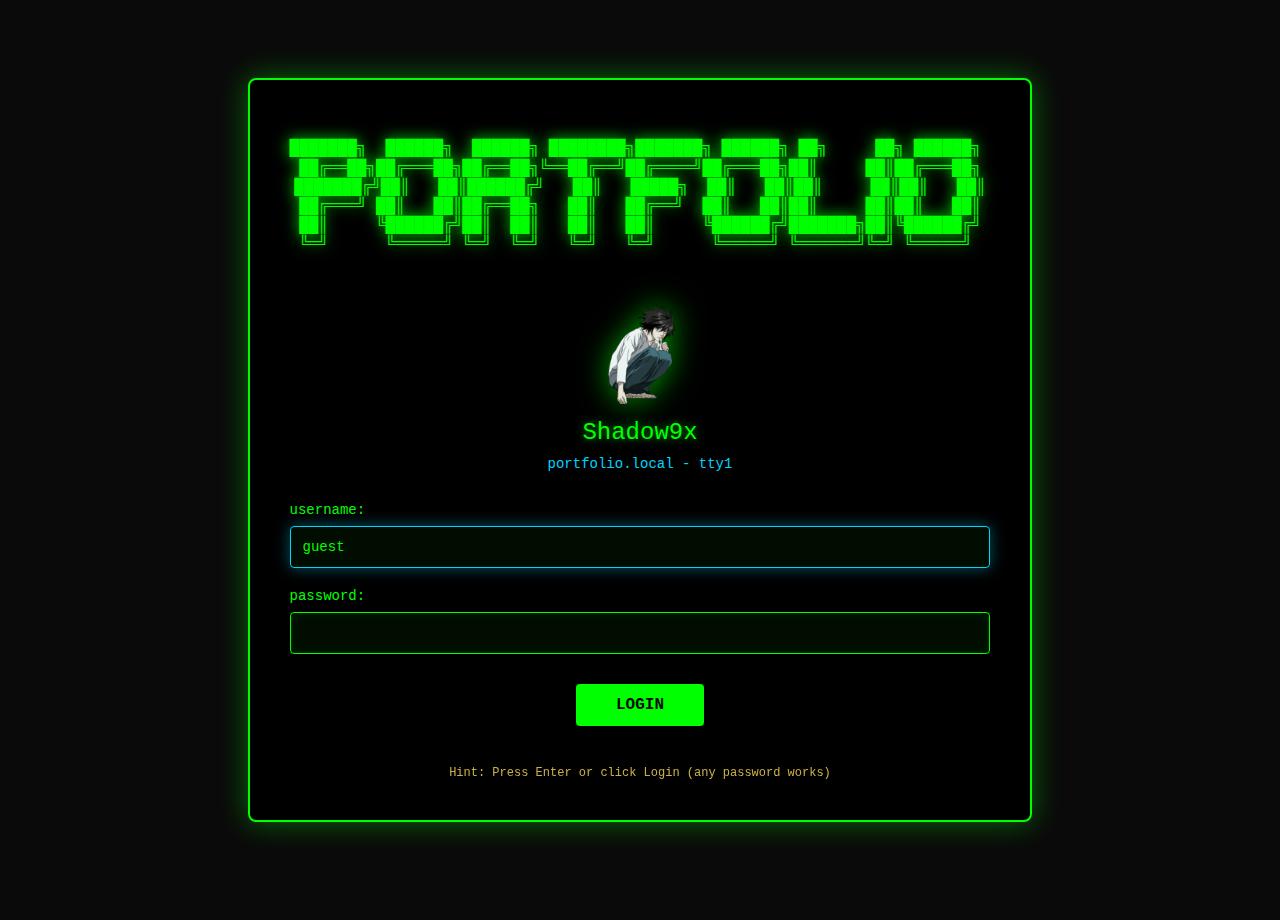
<file: index.html>
<!DOCTYPE html>
<html lang="en">
<head>
    <meta charset="UTF-8">
    <meta name="viewport" content="width=device-width, initial-scale=1.0">
    <title>Sh9x Portfolio</title>
    <link rel="icon" type="image/x-icon" href="images/geass.icon">
    <link rel="stylesheet" href="styles.css">
</head>

<body>
    <canvas id="matrix-bg"></canvas>
    
    <!-- Loader Screen -->
    <div class="loader-screen hidden" id="loader-screen">
        <div class="loader-text">Initializing System...</div>
        <div class="loader-bar-container">
            <div class="loader-bar"></div>
        </div>
        <div class="loader-status" id="loader-status">Loading modules...</div>
    </div>
    
    <!-- Login Screen -->
    <div class="login-screen" id="login-screen">
        <div class="login-box">
            <div class="root-logo">
███████╗  ██████╗  ██████╗ ████████╗███████╗ ██████╗ ██╗     ██╗ ██████╗ 
██╔══██╗██╔═══██╗██╔══██╗╚══██╔══╝██╔════╝██╔═══██╗██║     ██║██╔═══██╗
███████╔╝██║   ██║██████╔╝   ██║   █████╗  ██║   ██║██║     ██║██║   ██║
██╔═══╝ ██║   ██║██╔══██╗   ██║   ██╔══╝  ██║   ██║██║     ██║██║   ██║
██║     ╚██████╔╝██║  ██║   ██║   ██║     ╚██████╔╝███████╗██║╚██████╔╝
╚═╝      ╚═════╝ ╚═╝  ╚═╝   ╚═╝   ╚═╝      ╚═════╝ ╚══════╝╚═╝ ╚═════╝ 
            </div>
            <img src="images/ryuzaki.icon" alt="Logo" class="login-icon">
            <div class="login-title">Shadow9x</div>
            <div class="login-subtitle">portfolio.local - tty1</div>
            
            <form class="login-form" id="login-form">
                <div class="input-group">
                    <label class="input-label">username:</label>
                    <input type="text" class="login-input" id="username" autocomplete="off" value="guest">
                </div>
                <div class="input-group">
                    <label class="input-label">password:</label>
                    <input type="password" class="login-input" id="password" autocomplete="off">
                </div>
                <button type="submit" class="login-button">LOGIN</button>
                <div class="login-hint">Hint: Press Enter or click Login (any password works)</div>
            </form>
        </div>
    </div>
    
    <div class="terminal-container">
        <div class="terminal-header">
            <div class="terminal-buttons">
                <div class="terminal-button btn-close"></div>
                <div class="terminal-button btn-minimize"></div>
                <div class="terminal-button btn-maximize"></div>
            </div>
            <div class="terminal-title">root@portfolio: ~</div>
        </div>
        
        <div class="terminal-body" id="terminal-output">
            <div class="input-line hidden">
                <span class="prompt">root@portfolio:~#</span>
                <input type="text" id="terminal-input" autofocus autocomplete="off" spellcheck="false">
                <span class="cursor"></span>
            </div>
        </div>
    </div>

    <script>
        // Matrix rain effect
        const canvas = document.getElementById('matrix-bg');
        const ctx = canvas.getContext('2d');

        canvas.width = window.innerWidth;
        canvas.height = window.innerHeight;

        const chars = 'アイウエオカキクケコサシスセソタチツテトナニヌネノハヒフヘホマミムメモヤユヨラリルレロワヲン0123456789ABCDEFGHIJKLMNOPQRSTUVWXYZ';
        const fontSize = 14;
        const columns = canvas.width / fontSize;
        const drops = Array(Math.floor(columns)).fill(1);

        function drawMatrix() {
            ctx.fillStyle = 'rgba(0, 0, 0, 0.05)';
            ctx.fillRect(0, 0, canvas.width, canvas.height);
            
            ctx.fillStyle = '#00ff00';
            ctx.font = fontSize + 'px monospace';

            for (let i = 0; i < drops.length; i++) {
                const text = chars[Math.floor(Math.random() * chars.length)];
                ctx.fillText(text, i * fontSize, drops[i] * fontSize);
                
                if (drops[i] * fontSize > canvas.height && Math.random() > 0.975) {
                    drops[i] = 0;
                }
                drops[i]++;
            }
        }

        setInterval(drawMatrix, 35);

        // Terminal functionality
        const terminalOutput = document.getElementById('terminal-output');
        const terminalInput = document.getElementById('terminal-input');
        const loginScreen = document.getElementById('login-screen');
        const loginForm = document.getElementById('login-form');
        const loaderScreen = document.getElementById('loader-screen');
        const loaderStatus = document.getElementById('loader-status');
        let commandHistory = [];
        let historyIndex = -1;
        let isLoggedIn = false;

        // Handle login
        loginForm.addEventListener('submit', (e) => {
            e.preventDefault();
            const username = document.getElementById('username').value;
            
            if (username.trim() !== '') {
                // Hide login screen
                loginScreen.style.opacity = '0';
                setTimeout(() => {
                    loginScreen.classList.add('hidden');
                    
                    // Show loader
                    loaderScreen.classList.remove('hidden');
                    
                    const loadingMessages = [
                        'Loading modules...',
                        'Initializing kernel...',
                        'Mounting filesystems...',
                        'Starting services...',
                        'Loading user profile...',
                        'Almost ready...'
                    ];
                    
                    let msgIndex = 0;
                    const msgInterval = setInterval(() => {
                        if (msgIndex < loadingMessages.length) {
                            loaderStatus.textContent = loadingMessages[msgIndex];
                            msgIndex++;
                        }
                    }, 350);
                    
                    // Hide loader after animation completes
                    setTimeout(() => {
                        clearInterval(msgInterval);
                        loaderScreen.style.opacity = '0';
                        setTimeout(() => {
                            loaderScreen.classList.add('hidden');
                            isLoggedIn = true;
                            bootSequence();
                            terminalInput.focus();
                        }, 500);
                    }, 2300);
                }, 500);
            }
        });

        // Focus username on page load
        window.addEventListener('load', () => {
            document.getElementById('username').focus();
        });

        const commands = {
            help: `<div class="section-title">Available Commands</div>
<div style="margin: 10px 0;">
    <span class="info">about</span>        - Display information about me
</div>
<div style="margin: 10px 0;">
    <span class="info">skills</span>       - Show my technical skills
</div>
<div style="margin: 10px 0;">
    <span class="info">projects</span>     - List my projects
</div>
<div style="margin: 10px 0;">
    <span class="info">certificates</span> - View my certifications
</div>
<div style="margin: 10px 0;">
    <span class="info">experience</span>   - Show work experience
</div>
<div style="margin: 10px 0;">
    <span class="info">resume</span>   - Acces my resume
</div>
<div style="margin: 10px 0;">
    <span class="info">contact</span>      - Get my contact information
</div>
<div style="margin: 10px 0;">
    <span class="info">clear</span>        - Clear the terminal
</div>
<div style="margin: 10px 0;">
    <span class="info">matrix</span>       - Toggle Matrix effect
</div>
<div style="margin: 10px 0;">
    <span class="info">help</span>         - Show this help message
</div>`,
            
            about: `<div class="section-title">About Me</div>
<div style="margin: 10px 0;">
    <span class="success">Name:</span> DXRK
</div>
<div style="margin: 10px 0;">
    <span class="success">Role:</span> IT & Cloud / Pentester
</div>
<div style="margin: 10px 0;">
    <span class="success">Location:</span> Casablanca, Morocco
</div>
<div style="margin: 10px 0;">
    <span class="success">Status:</span> Available for opportunities
</div>
<span class="success"> I'm a passionate IT professional with expertise in cybersecurity, 
cloud, and system administration. I love exploring new technologies 
and building innovative solutions.</span>`,

            skills: function() {
                const skills = [
                    { name: 'Linux/WinServer', level: 80 },
                    { name: 'Python', level: 75 },
                    { name: 'Virtualisation', level: 80 },
                    { name: 'Cybersecurity', level: 70 },
                    { name: 'Networking', level: 80 },
                    { name: 'Docker/K8s', level: 75 },
                    { name: 'Oracle/MariaDB', level: 80 },
                    { name: 'Cloud (AWS/Azure)', level: 75 }
                ];

                let output = '<div class="section-title">Technical Skills</div>';
                skills.forEach(skill => {
                    output += `<div class="skill-bar">
                        <span class="skill-name">${skill.name}</span>
                        <div class="bar-container">
                            <div class="bar-fill" style="width: ${skill.level}%"></div>
                        </div>
                        <span style="margin-left: 10px; color: #00ff00;">${skill.level}%</span>
                    </div>`;
                });
                return output;
            },

            projects: `<div class="section-title">Featured Projects</div>
            
<div class="project-card">
    <div class="project-title">→ Cloud Attack Surface Detector</div>
    <span class="info">Tech:Python, Go, Node.js, Cloud credentials</span> 
    <div>Automated tool capable of analyzing a cloud environment to identify all vulnerable points.</div>
    <a href="https://github.com/(nottoday)/Cloud-Attack-Surface-Detector" target="_blank">Link : github.com/(nottoday)/Cloud-Attack-Surface-Detector</a>
</div>

<div class="project-card">
    <div class="project-title">→ Cloud-Native Microservice Stack</div>
    <span class="info">Tech:</span> Docker, Kubernetes, Python Flask, MongoDB, NGINX, Prometheus, Grafana, GitHub Actions, Helm
    <div>Cloud-native platform simulating enterprise-level microservices
architecture</div>
    <a href="https://github.com/(nottoday)/Cloud-Native-Microservice-Stack" target="_blank">Link : github.com/(nottoday)/Cloud-Native-Microservice-Stack</a>
</div>

<div class="project-card">
    <div class="project-title">→ Cloud Shift</div>
    <span class="info">Tech:</span> Openstack, Linux, KVM, MariaDB, RabbitMQ, CI/CD
    <div>Comprehensive private cloud solution using Openstack for business
requirements</div>
    <a href="#" target="_blank"></a>
</div>

<div class="project-card">
    <div class="project-title">→ Azure DDoS Protection Plan</div>
    <span class="info">Tech:</span> Azure Monitor, Log Analytics, Azure Security Center, Powershell, ARM Templates
    <div>DDoS protection strategy to protect critical cloud infrastructure from volumetric
cyber attacks</div>
    <a href="#" target="_blank"></a>
</div>`,

            certificates: `<div class="section-title">Certifications & Achievements</div>

<div class="project-card">
    <div class="project-title">✓ Cyber Security 101</div>
    <span class="info">Issued:</span> 2025
    <div>Certification ID: THM-GONTPKMFVU</div>
</div>

<div class="project-card">
    <div class="project-title">✓ Pre Security Certificate</div>
    <span class="info">Issued:</span> 2025
    <div>Certification ID: THM-3OI3P42R9U</div>
</div>

<div class="project-card">
    <div class="project-title">✓ Introduction to CIP</div>
    <span class="info">Issued:</span> 2025
    <div>Certification ID: 82a08218-7f29-4ad8-bcc9-e742e7eb31ab</div>
</div>

<div class="project-card">
    <div class="project-title">✓ AWS Certified Cloud Practitioner</div>
    <span class="info">Issued:</span> 2025
    <div>Certification ID: 57cce6ae8ea5487689ee3ba772f29fa0</div>
</div>

<div class="project-card">
    <div class="project-title">✓ ALX Professional Foundations</div>
    <span class="info">Issued:</span> 2025
    <div>Certification ID: 9r589pT3zL</div>
</div>

<div class="project-card">
    <div class="project-title">✓ Cisco: Python Essentials 1</div>
    <span class="info">Issued:</span> 2024
    <div>Certification ID: 6a9ba6ac-460d-4005-94b6-4a92aebf1adc</div>
</div>

<div class="project-card">
    <div class="project-title">✓ Oracle Cloud Infrastructure 2024 Data Certified Foundations Associate</div>
    <span class="info">Issued:</span> 2024
    <div>Certification ID: 316025096OCI2024DCFA</div>
</div>

<div class="project-card">
    <div class="project-title">✓ Oracle Cloud Infrastructure for Sunbird Ed Specialty</div>
    <span class="info">Issued:</span> 2024
    <div>Certification ID: 316025096OCISEDS</div>
</div>

<span class="info">All certifications are active and up to date.</span>`,

            resume: `<div class="section-title">Resume / CV</div>

<div class="project-card">
    <div class="project-title">📄 English Version</div>
    <span class="info">Format:</span> PDF
    <div style="margin: 10px 0;">Professional resume in English</div>
    <a href="files/resume-en.pdf" target="_blank" class="resume-link">
        <span class="success">→ Download English Resume</span>
    </a>
</div>

<div class="project-card">
    <div class="project-title">📄 Version Française</div>
    <span class="info">Format:</span> PDF
    <div style="margin: 10px 0;">CV professionnel en français</div>
    <a href="files/resume-fr.pdf" target="_blank" class="resume-link">
        <span class="success">→ Télécharger CV Français</span>
    </a>
</div>

<span class="info">Click on the links above to view or download the resume.</span>`,

            experience: `<div class="section-title">Work Experience</div>
<span class="success">Cyber Security Intern @ DataProtect</span>
<span class="info">| August 2025 – December 2025</span>
    <div style="margin: 10px 0;">
        <span> • Completed core training in networking, Windows & Linux administration, cybersecurity fundamentals, risk analysis, and Python</span>
    </div>
    <div style="margin: 10px 0;">
        <span> • Specialized in penetration testing, including ethical hacking, network, web, and mobile pentesting.</span>
    </div>
    <div style="margin: 10px 0;">
        <span> • Gained skills in countermeasures and defense to protect systems and applications</span>
    </div>
    <div style="margin: 10px 0;">
<span> - - - - - - - - -</span>
    </div>
<span class="success">Help Desk Advisor @ Concentrix</span>
<span class="info">| October 2024 – January 2025</span>
    <div style="margin: 10px 0;">
        <span> • Provided technical support and assistance to users by responding to help desk inquiries and service
requests</span>
    </div>
    <div style="margin: 10px 0;">
        <span> • Maintained clear documentation of all support cases and resolution procedures in ticketing system</span>
    </div>
    <div style="margin: 10px 0;">
        <span> • Collaborated with Level 2 and Level 3 IT teams to escalate complex technical issues requiring specialized
expertise</span>
    </div>
    <div style="margin: 10px 0;">
<span> - - - - - - - - -</span>
    </div>
<span class="success">IT Intern @ Faculty of Science and Technology</span>
<span class="info">| April 2023 – June 2023</span>
    <div style="margin: 10px 0;">
    <span> • Contributed to WordPress-based website development by designing and implementing Proxmox
virtualization environment</span>
    </div>
    <div style="margin: 10px 0;">
    <span> • Independently configured and tested Azure DDoS Protection Plan to secure cloud-based virtual networks</span>
    </div>
    <div style="margin: 10px 0;">
    <span> • Gained hands-on experience in virtualization, secure connectivity, and cloud security solutions`,

            contact: `<div class="section-title">Contact Information</div>
<div style="margin: 10px 0;">
    <span class="success">Email:</span> <a href="mailto:(nottoday)18@gmail.com">(nottoday)18@gmail.com</a>
</div>
<div style="margin: 10px 0;">
    <span class="success">GitHub:</span> <a href="https://github.com/(nottoday)" target="_blank">https://github.com/(nottoday)</a>
</div>
    <div style="margin: 10px 0;">
    <span class="success">LinkedIn:</span> <a href="https://linkedin.com/in/ilyas-alla/" target="_blank">DXRK</a>
</div>
    <div style="margin: 10px 0;">
    <span class="success">Twitter:</span> <a href="https://twitter.com/Shadow9tv" target="_blank">@Shadow9tv</a>
</div>
<span class="info">Feel free to reach out for collaborations or opportunities!</span>`,

            clear: 'CLEAR',
            cls: 'CLEAR',
            matrix: 'TOGGLE_MATRIX'
        };

        function bootSequence() {
            const bootMessages = [
                '<span class="boot-sequence">Last login: ' + new Date().toDateString() + ' from 192.168.1.100</span>',
                '<span class="boot-sequence">Linux portfolio 6.9.1-arch1-1 #1 SMP PREEMPT_DYNAMIC Arch Linux 6.9.1-arch1-1 (2025-10-13) x86_64</span>',
                '',
                '<span class="boot-sequence">[  OK  ] Started Terminal Portfolio System</span>',
                '<span class="boot-sequence">[  OK  ] Started Shell Interface.</span>',
                
                '<span class="boot-sequence">[  OK  ] Reached target Multi-User System</span>',
                '',
                '<span class="ascii-art">    ███████╗██╗  ██╗ █████╗ ██╗  ██╗\n    ██╔════╝██║  ██║██╔══██╗╚██╗██╔╝\n    ███████╗███████║╚██████║ ╚███╔╝\n    ╚════██║██╔══██║ ╚═══██║ ██╔██╗\n    ███████║██║  ██║ █████╔╝██╔╝ ██╗\n    ╚══════╝╚═╝  ╚═╝ ╚════╝ ╚═╝  ╚═╝\n    </span>', 
                '',
                '<span class="success">✓ Authentication successful. Welcome to my portfolio terminal!</span>',
                '',
                'Type <span class="command">help</span> to see available commands.',
                ''
            ];

            let i = 0;
            const interval = setInterval(() => {
                if (i < bootMessages.length) {
                    addOutput(bootMessages[i]);
                    i++;
                } else {
                    clearInterval(interval);
                    // Show input line after boot sequence completes
                    const inputLine = terminalOutput.querySelector('.input-line');
                    inputLine.classList.remove('hidden');
                    terminalInput.focus();
                }
            }, 150);
        }

        function addOutput(text, isCommand = false) {
            const line = document.createElement('div');
            line.className = 'output-line';
            
            if (isCommand) {
                line.innerHTML = `<span class="prompt">root@portfolio:~#</span> <span class="command">${text}</span>`;
            } else {
                line.innerHTML = text;
            }
            
            const inputLine = terminalOutput.querySelector('.input-line');
            terminalOutput.insertBefore(line, inputLine);
            terminalOutput.scrollTop = terminalOutput.scrollHeight;
        }

        function executeCommand(cmd) {
            const trimmedCmd = cmd.trim().toLowerCase();
            
            if (trimmedCmd === '') return;
            
            commandHistory.push(cmd);
            historyIndex = commandHistory.length;
            
            addOutput(cmd, true);
            
            if (commands[trimmedCmd]) {
                if (trimmedCmd === 'clear' || trimmedCmd === 'cls') {
                    const lines = terminalOutput.querySelectorAll('.output-line');
                    lines.forEach(line => line.remove());
                } else if (trimmedCmd === 'matrix') {
                    const canvas = document.getElementById('matrix-bg');
                    canvas.classList.toggle('hidden');
                    const isHidden = canvas.classList.contains('hidden');
                    addOutput(`<span class="success">Matrix effect ${isHidden ? 'disabled' : 'enabled'}</span>`);
                } else if (typeof commands[trimmedCmd] === 'function') {
                    addOutput(commands[trimmedCmd]());
                } else {
                    addOutput(commands[trimmedCmd]);
                }
            } else {
                addOutput(`<span class="error">Command not found: ${cmd}</span>\nType <span class="command">help</span> for available commands.`);
            }
        }

        terminalInput.addEventListener('keydown', (e) => {
            if (e.key === 'Enter') {
                executeCommand(terminalInput.value);
                terminalInput.value = '';
            } else if (e.key === 'ArrowUp') {
                e.preventDefault();
                if (historyIndex > 0) {
                    historyIndex--;
                    terminalInput.value = commandHistory[historyIndex];
                }
            } else if (e.key === 'ArrowDown') {
                e.preventDefault();
                if (historyIndex < commandHistory.length - 1) {
                    historyIndex++;
                    terminalInput.value = commandHistory[historyIndex];
                } else {
                    historyIndex = commandHistory.length;
                    terminalInput.value = '';
                }
            } else if (e.key === 'Tab') {
                e.preventDefault();
                const partial = terminalInput.value.toLowerCase();
                const matches = Object.keys(commands).filter(cmd => cmd.startsWith(partial));
                if (matches.length === 1) {
                    terminalInput.value = matches[0];
                }
            }
        });

        document.addEventListener('click', (e) => {
            if (isLoggedIn && !e.target.closest('.login-screen')) {
                terminalInput.focus();
            }
        });

        window.addEventListener('resize', () => {
            canvas.width = window.innerWidth;
            canvas.height = window.innerHeight;
        });
    </script>
</body>

</html>
</file>
<file: styles.css>
* {
            margin: 0;
            padding: 0;
            box-sizing: border-box;
        }

        .resume-link {
            display: inline-block;
            margin-top: 5px;
            padding: 8px 15px;
            background-color: rgba(0, 255, 0, 0.1);
            border: 1px solid #00ff00;
            border-radius: 4px;
            transition: all 0.3s ease;
        }

        .resume-link:hover {
            background-color: rgba(0, 255, 0, 0.2);
            box-shadow: 0 0 10px rgba(0, 255, 0, 0.3);
        }

        body {
            background: #0a0a0a;
            font-family: 'Courier New', monospace;
            color: #00ff00;
            overflow: auto;
            position: relative;
            min-height: 100vh;
        }

        #matrix-bg {
            position: fixed;
            top: 0;
            left: 0;
            width: 100%;
            height: 100%;
            z-index: 0;
            opacity: 0.3;
            transition: opacity 0.5s ease;
        }
        
        #matrix-bg.hidden {
            opacity: 0;
        }

        .terminal-container {
            position: relative;
            z-index: 1;
            max-width: 1200px;
            margin: 20px auto;
            background: rgba(0, 0, 0, 0.9);
            border: 2px solid #00ff00;
            border-radius: 8px;
            box-shadow: 0 0 30px rgba(0, 255, 0, 0.3);
            overflow: hidden;
        }

        .terminal-header {
            background: linear-gradient(180deg, #1a1a1a 0%, #0a0a0a 100%);
            padding: 8px 12px;
            border-bottom: 1px solid #00ff00;
            display: flex;
            align-items: center;
            gap: 8px;
        }

        .terminal-buttons {
            display: flex;
            gap: 6px;
        }

        .terminal-button {
            width: 12px;
            height: 12px;
            border-radius: 50%;
            cursor: pointer;
        }

        .btn-close { background: #ff5f56; }
        .btn-minimize { background: #ffbd2e; }
        .btn-maximize { background: #27c93f; }

        .terminal-title {
            flex: 1;
            text-align: center;
            color: #00ff00;
            font-size: 12px;
            text-shadow: 0 0 10px rgba(0, 255, 0, 0.5);
        }

        .terminal-body {
            padding: 20px;
            height: 80vh;
            overflow-y: auto;
            scroll-behavior: smooth;
        }

        .terminal-body::-webkit-scrollbar {
            width: 8px;
        }

        .terminal-body::-webkit-scrollbar-track {
            background: #0a0a0a;
        }

        .terminal-body::-webkit-scrollbar-thumb {
            background: #00ff00;
            border-radius: 4px;
        }

        .output-line {
            margin: 4px 0;
            line-height: 1.6;
            animation: fadeIn 0.3s ease-in;
        }

        @keyframes fadeIn {
            from { opacity: 0; transform: translateY(-5px); }
            to { opacity: 1; transform: translateY(0); }
        }

        .prompt {
            color: #00ff00;
            text-shadow: 0 0 8px rgba(0, 255, 0, 0.6);
        }

        .command {
            color: #00d4ff;
        }

        .error {
            color: #ff3860;
        }

        .success {
            color: #00ff00;
        }

        .info {
            color: #ffdd57;
        }

        .input-line {
            display: flex;
            align-items: center;
            margin-top: 10px;
        }

        .input-line.hidden {
            display: none;
        }

        #terminal-input {
            background: transparent;
            border: none;
            color: #00ff00;
            font-family: 'Courier New', monospace;
            font-size: 14px;
            outline: none;
            flex: 1;
            margin-left: 8px;
            text-shadow: 0 0 8px rgba(0, 255, 0, 0.6);
        }

        .cursor {
            display: inline-block;
            width: 8px;
            height: 16px;
            background: #00ff00;
            animation: blink 1s infinite;
            margin-left: 2px;
        }

        @keyframes blink {
            0%, 50% { opacity: 1; }
            51%, 100% { opacity: 0; }
        }

        .ascii-art {
            color: #00ff00;
            line-height: 1.2;
            text-shadow: 0 0 10px rgba(0, 255, 0, 0.5);
            white-space: pre;
        }

        .skill-bar {
            display: flex;
            align-items: center;
            margin: 8px 0;
        }

        .skill-name {
            width: 150px;
            color: #00d4ff;
        }

        .bar-container {
            flex: 1;
            background: #1a1a1a;
            height: 12px;
            border: 1px solid #00ff00;
            position: relative;
            overflow: hidden;
        }

        .bar-fill {
            height: 100%;
            background: linear-gradient(90deg, #00ff00, #00d4ff);
            transition: width 1s ease-out;
            box-shadow: 0 0 10px rgba(0, 255, 0, 0.8);
        }

        .section-title {
            color: #ffdd57;
            font-size: 18px;
            margin: 20px 0 10px 0;
            text-shadow: 0 0 10px rgba(255, 221, 87, 0.5);
            border-bottom: 1px solid #ffdd57;
            padding-bottom: 5px;
        }

        a {
            color: #00d4ff;
            text-decoration: none;
            text-shadow: 0 0 8px rgba(0, 212, 255, 0.6);
        }

        a:hover {
            color: #00ff00;
            text-decoration: underline;
        }

        .boot-sequence {
            color: #00ff00;
            font-size: 12px;
        }

        .project-card {
            border: 1px solid #00ff00;
            padding: 15px;
            margin: 10px 0;
            background: rgba(0, 255, 0, 0.05);
            border-radius: 4px;
        }

        .project-title {
            color: #00d4ff;
            font-weight: bold;
            margin-bottom: 5px;
        }

        .login-screen {
            position: fixed;
            top: 0;
            left: 0;
            width: 100%;
            height: 100%;
            background: #0a0a0a;
            z-index: 1000;
            display: flex;
            flex-direction: column;
            justify-content: center;
            align-items: center;
            transition: opacity 0.5s ease-out;
        }

        .login-screen.hidden {
            opacity: 0;
            pointer-events: none;
        }

        .login-box {
            text-align: center;
            padding: 40px;
            border: 2px solid #00ff00;
            background: rgba(0, 0, 0, 0.95);
            box-shadow: 0 0 30px rgba(0, 255, 0, 0.4);
            border-radius: 8px;
            min-width: 500px;
            animation: slideDown 0.8s ease-out, borderPulse 3s ease-in-out infinite;
        }

        .root-logo {
            color: #00ff00;
            font-size: 16px;
            margin-bottom: 30px;
            text-shadow: 0 0 15px rgba(0, 255, 0, 0.8);
            white-space: pre;
            line-height: 1.2;
            animation: glow 2s ease-in-out infinite;
        }

        .login-title {
            color: #00ff00;
            font-size: 24px;
            margin-bottom: 10px;
            text-shadow: 0 0 10px rgba(0, 255, 0, 0.6);
            animation: slideDown 1s ease-out 0.2s both;
        }

        .login-subtitle {
            color: #00d4ff;
            margin-bottom: 30px;
            font-size: 14px;
            animation: slideDown 1s ease-out 0.4s both;
        }

        .login-form {
            display: flex;
            flex-direction: column;
            gap: 20px;
            align-items: center;
            animation: slideDown 1s ease-out 0.6s both;
        }

        .input-group {
            width: 100%;
            text-align: left;
        }

        .input-label {
            color: #00ff00;
            display: block;
            margin-bottom: 8px;
            font-size: 14px;
        }

        .login-input {
            width: 100%;
            background: rgba(0, 255, 0, 0.05);
            border: 1px solid #00ff00;
            color: #00ff00;
            padding: 12px;
            font-family: 'Courier New', monospace;
            font-size: 14px;
            border-radius: 4px;
            outline: none;
            box-shadow: inset 0 0 10px rgba(0, 255, 0, 0.1);
        }

        .login-input:focus {
            border-color: #00d4ff;
            box-shadow: 0 0 15px rgba(0, 212, 255, 0.4);
        }

        .login-button {
            background: #00ff00;
            color: #0a0a0a;
            border: none;
            padding: 12px 40px;
            font-family: 'Courier New', monospace;
            font-size: 16px;
            font-weight: bold;
            cursor: pointer;
            border-radius: 4px;
            transition: all 0.3s ease;
            margin-top: 10px;
        }

        .login-button:hover {
            background: #00d4ff;
            box-shadow: 0 0 20px rgba(0, 255, 0, 0.6);
            transform: translateY(-2px);
        }

        .login-hint {
            color: #ffdd57;
            font-size: 12px;
            margin-top: 20px;
            opacity: 0.8;
        }

        @keyframes slideDown {
            from {
                opacity: 0;
                transform: translateY(-30px);
            }
            to {
                opacity: 1;
                transform: translateY(0);
            }
        }

        @keyframes glow {
            0%, 100% {
                text-shadow: 0 0 15px rgba(0, 255, 0, 0.8);
            }
            50% {
                text-shadow: 0 0 25px rgba(0, 255, 0, 1), 0 0 35px rgba(0, 212, 255, 0.6);
            }
        }

        @keyframes borderPulse {
            0%, 100% {
                box-shadow: 0 0 30px rgba(0, 255, 0, 0.4);
            }
            50% {
                box-shadow: 0 0 50px rgba(0, 255, 0, 0.8), 0 0 70px rgba(0, 212, 255, 0.4);
            }
        }

        .loader-screen {
            position: fixed;
            top: 0;
            left: 0;
            width: 100%;
            height: 100%;
            background: #0a0a0a;
            z-index: 999;
            display: flex;
            flex-direction: column;
            justify-content: center;
            align-items: center;
            transition: opacity 0.5s ease-out;
        }

        .loader-screen.hidden {
            opacity: 0;
            pointer-events: none;
        }

        .loader-text {
            color: #00ff00;
            font-size: 18px;
            margin-bottom: 30px;
            text-shadow: 0 0 10px rgba(0, 255, 0, 0.6);
        }

        .loader-bar-container {
            width: 400px;
            height: 20px;
            border: 2px solid #00ff00;
            border-radius: 10px;
            overflow: hidden;
            background: rgba(0, 0, 0, 0.5);
            box-shadow: 0 0 20px rgba(0, 255, 0, 0.3);
        }

        .loader-bar {
            height: 100%;
            width: 0%;
            background: linear-gradient(90deg, #00ff00, #00d4ff, #00ff00);
            background-size: 200% 100%;
            animation: loadProgress 2s ease-in-out forwards, shimmer 1s linear infinite;
            box-shadow: 0 0 20px rgba(0, 255, 0, 0.8);
        }

        @keyframes loadProgress {
            to { width: 100%; }
        }

        @keyframes shimmer {
            to { background-position: 200% 0; }
        }

        .loader-status {
            color: #00d4ff;
            font-size: 12px;
            margin-top: 15px;
            min-height: 20px;
        }

        /* In style.css, add this style: */
        .login-icon {
            width: 100px;
            height: 100px;
            margin-bottom: 10px;
            filter: drop-shadow(0 0 15px rgba(0, 255, 0, 0.6));
            animation: glow 2s ease-in-out infinite;
        }

        /* Add these media queries to style.css at the end of the file: */
        @media screen and (max-width: 768px) {
            .terminal-container {
                margin: 10px;
                border-radius: 4px;
            }

            .terminal-body {
                height: 70vh;
                padding: 15px;
                font-size: 12px;
            }

            .login-box {
                min-width: auto;
                width: 90%;
                padding: 30px 20px;
            }

            .root-logo {
                font-size: 8px;
            }

            .login-title {
                font-size: 20px;
            }

            .login-icon {
                width: 60px;
                height: 60px;
            }

            .skill-name {
                width: 100px;
                font-size: 12px;
            }

            .section-title {
                font-size: 16px;
            }

            .loader-bar-container {
                width: 80%;
            }

            #terminal-input {
                font-size: 12px;
            }

            .output-line {
                font-size: 12px;
                word-wrap: break-word;
            }
        }

        @media screen and (max-width: 480px) {
            .terminal-body {
                height: 65vh;
                padding: 10px;
                font-size: 11px;
            }

            .login-box {
                width: 95%;
                padding: 20px 15px;
            }

            .root-logo {
                font-size: 6px;
            }

            .login-title {
                font-size: 18px;
            }

            .login-icon {
                width: 50px;
                height: 50px;
            }

            .skill-name {
                width: 80px;
                font-size: 11px;
            }

            .section-title {
                font-size: 14px;
            }

            .project-card {
                padding: 10px;
                font-size: 12px;
            }

            .terminal-title {
                font-size: 10px;
            }
        }
</file>
